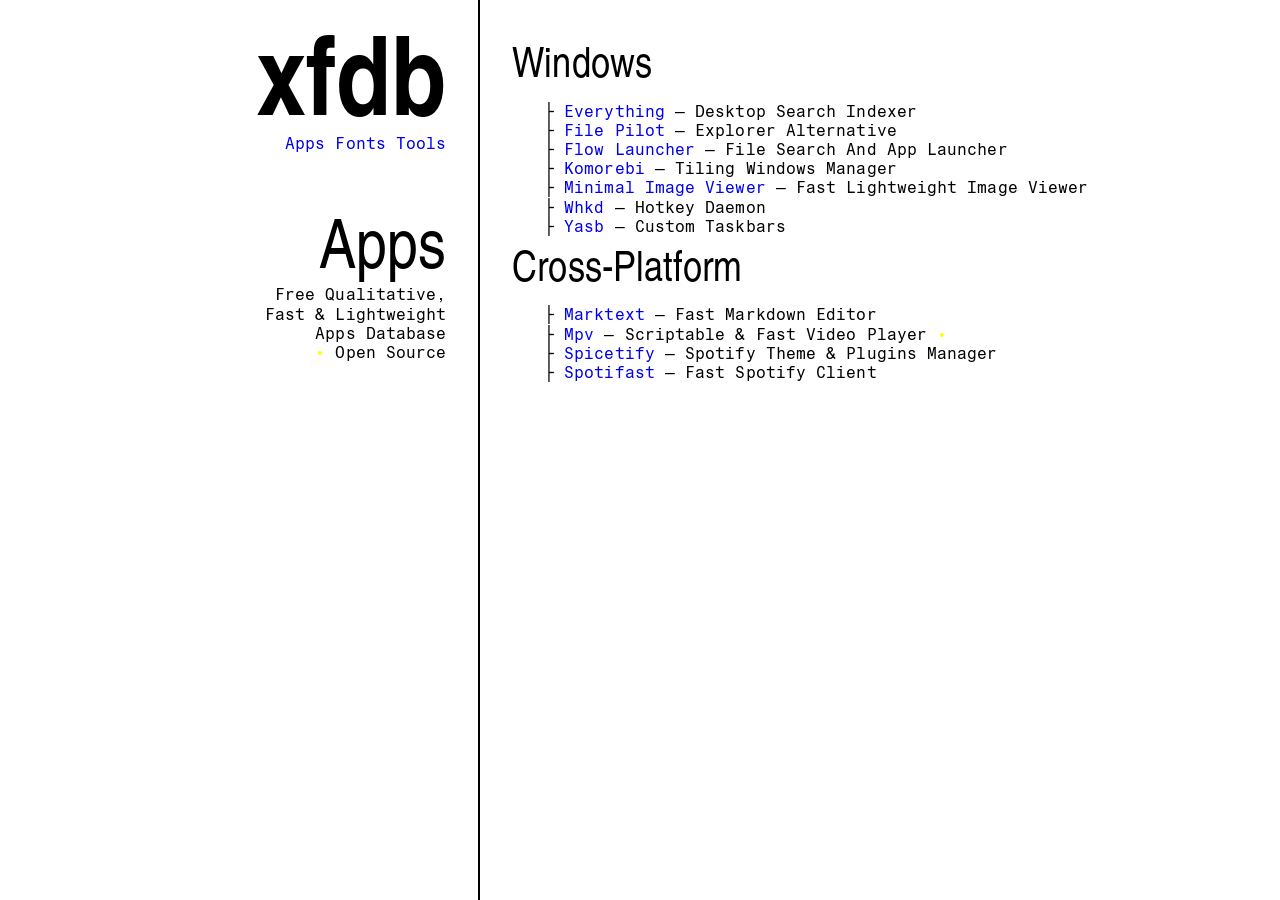
<file: apps.html>
<!DOCTYPE html>
<html lang="fr">

<head>
  <meta charset="UTF-8">
  <meta name="viewport" content="width=device-width, initial-scale=1.0">
  <title>xfdb</title>
  <link rel="icon" type="image/x-icon" href="img/favicon.svg" />
  <link rel="stylesheet" href="style.css">
</head>

<body>

  <header>
    <div class="title-menu">
      <a href="index.html">
        <div class="title">xfdb</div>
      </a>
      <div class="header-links">
        <a href="apps.html">apps</a>
        <a href="fonts.html">fonts</a>
        <a href="tools.html">tools</a>
      </div>
    </div>
    <div class="page">
      <h1>Apps</h1>
      <p class="subtitle">Free qualitative, fast & lightweight apps database <br/><span class="os">•</span> open source</p>
    </div>
  </header>
  <main class="fonts">
    <h2>windows</h2>
    <ul>
      <li><a href="https://www.voidtools.com/" target="_blank">everything</a> — desktop search indexer</li>
      <li><a href="https://filepilot.tech/" target="_blank">file pilot</a> — explorer alternative</li>
      <li><a href="https://www.flowlauncher.com/" target="_blank">flow launcher</a> — file search and app launcher</li>
      <li><a href="https://github.com/lgug2z/komorebi" target="_blank">komorebi</a> — tiling windows manager</li>
      <li><a href="https://github.com/deminimis/minimalimageviewer" target="_blank">minimal image viewer</a> — fast lightweight image viewer</li>
      <li><a href="https://github.com/LGUG2Z/whkd" target="_blank">whkd</a> — hotkey daemon</li>
      <li><a href="https://yasb.dev/" target="_blank">yasb</a> — custom taskbars</li>
    </ul>
    <h2>cross-platform</h2>
    <ul>
      <li><a href="https://github.com/marktext/marktext" target="_blank">marktext</a> — fast markdown editor</li>
      <li><a href="https://mpv.io/" target="_blank">mpv</a> — scriptable & fast video player <span class="os">•</span></li>
      <li><a href="https://spicetify.app/" target="_blank">spicetify</a> — spotify theme & plugins manager</li>
      <li><a href="https://github.com/crmne/spotifast" target="_blank">spotifast</a> — fast spotify client</li>
    </ul>
  </main>
</body>

</html>
</file>
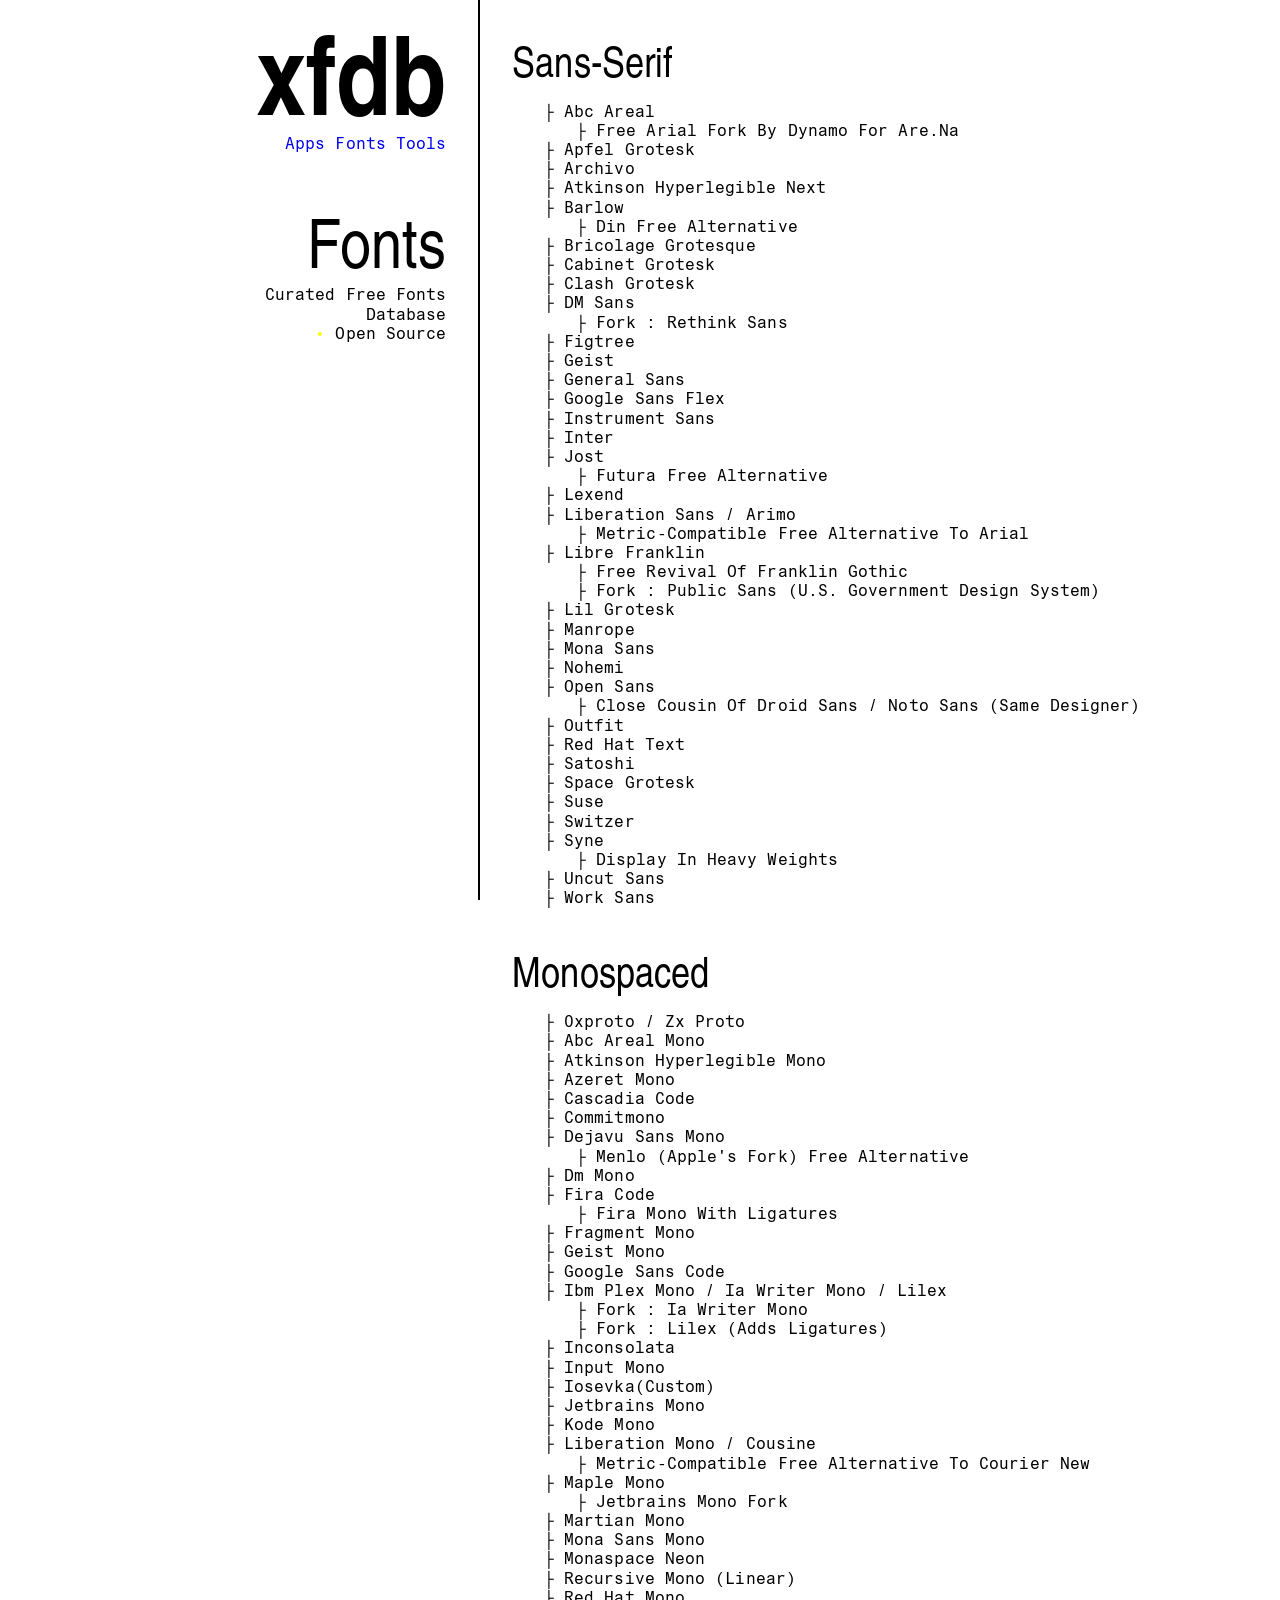
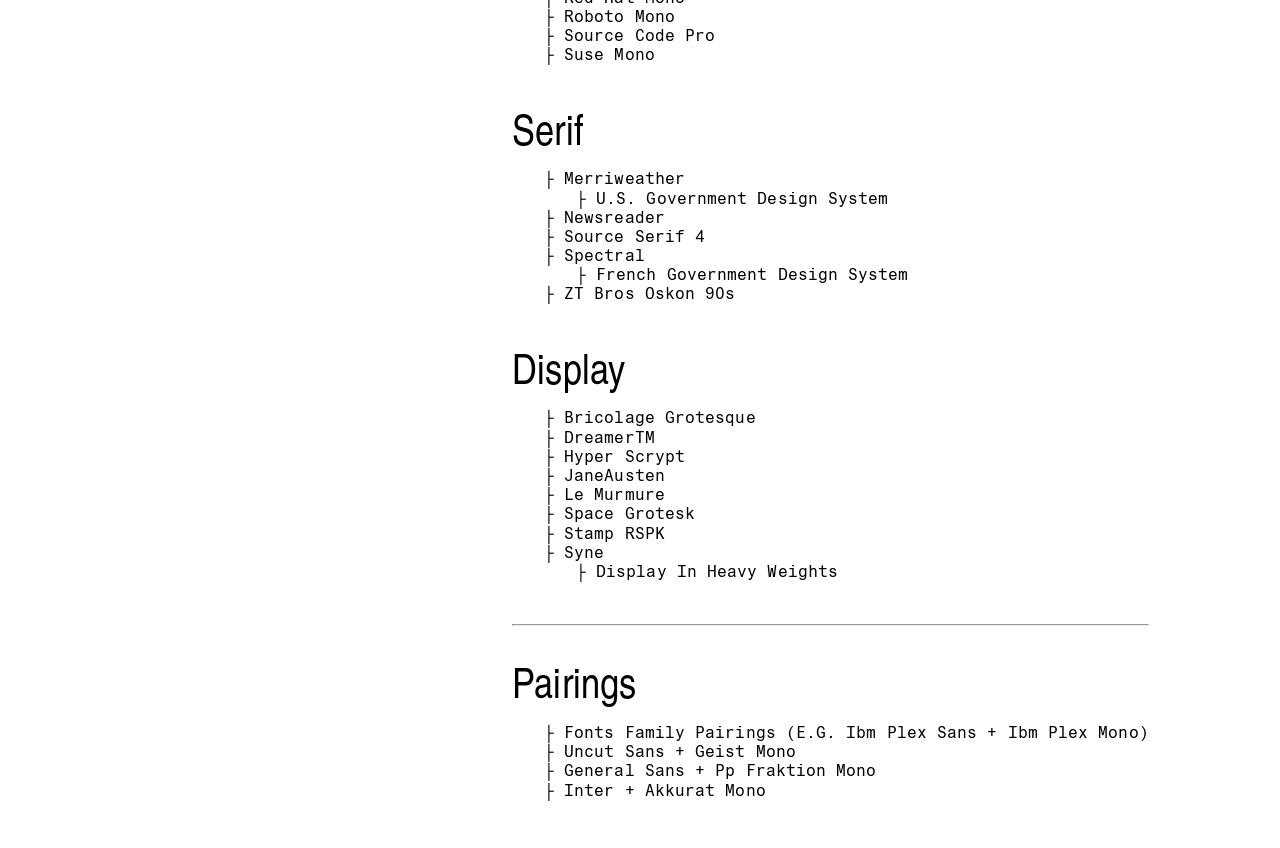
<file: fonts.html>
<!DOCTYPE html>
<html lang="fr">

<head>
  <meta charset="UTF-8">
  <meta name="viewport" content="width=device-width, initial-scale=1.0">
  <title>xfdb</title>
  <link rel="icon" type="image/x-icon" href="img/favicon.svg" />
  <link rel="stylesheet" href="style.css">
</head>

<body>

  <header>
    <div class="title-menu">
      <a href="index.html">
        <div class="title">xfdb</div>
      </a>
      <div class="header-links">
        <a href="apps.html">apps</a>
        <a href="fonts.html">fonts</a>
        <a href="tools.html">tools</a>
      </div>
    </div>
    <div class="page">
      <h1>Fonts</h1>
      <p class="subtitle">curated free fonts database <br/><span class="os">•</span> open source</p>
    </div>
  </header>
  <main class="fonts">
    <h2>Sans-serif</h2>
    <ul>
      <li>abc areal
        <ul><li>free arial fork by dynamo for are.na</li></ul>
      </li>
      <li>apfel grotesk</li>
      <li>archivo</li>
      <li>atkinson hyperlegible next</li>
      <li>barlow
        <ul>
          <li>din free alternative</li>
        </ul>
      </li>
      <li>bricolage grotesque</li>
      <li>cabinet grotesk</li>
      <li>clash grotesk</li>
      <li>DM Sans
        <ul>
          <li>fork : rethink sans</li>
        </ul>
      </li>
      <li>figtree</li>
      <li>Geist</li>
      <li>general sans</li>
      <li>google sans flex</li>
      <li>instrument sans</li>
      <li>Inter</li>
      <li>jost
        <ul>
          <li>futura free alternative</li>
        </ul>
      </li>
      <li>lexend</li>
      <li>liberation sans / arimo
        <ul><li>metric-compatible free alternative to arial</li></ul>
      </li>
      <li>libre franklin
        <ul>
          <li>free revival of franklin gothic</li>
          <li>fork : public sans (u.s. government design system)</li>
        </ul>
      </li>
      <li>lil grotesk</li>
      <li>manrope</li>
      <li>mona sans</li>
      <li>nohemi</li>
      <li>open sans
        <ul><li>close cousin of droid sans / noto sans (same designer)</li></ul>
      </li>
      <li>outfit</li>
      </li>
      <li>red hat text</li>
      <li>satoshi</li>
      <li>space grotesk</li>
      <li>suse</li>
      <li>switzer</li>
      <li>syne
        <ul>
          <li>display in heavy weights</li>
        </ul>
      </li>
      <li>Uncut sans</li>
      <li>work sans</li>
    </ul><br />
    <h2>Monospaced</h2>
    <ul>
      <li>0xproto / zx proto</li>
      <li>abc areal mono</li>
      <li>Atkinson Hyperlegible Mono</li>
      <li>azeret mono</li>
      <li>cascadia code</li>
      <li>commitmono</li>
      <li>dejavu sans mono
        <ul><li>menlo (apple's fork) free alternative</li></ul>
      </li>
      <li>dm mono</li>
      <li>fira code
        <ul><li>fira mono with ligatures</li></ul>
      </li>
      <li>fragment mono</li>
      <li>geist mono</li>
      <li>google sans code</li>
      <li>ibm plex mono / ia writer mono / lilex
        <ul>
          <li>fork : ia writer mono</li>
          <li>fork : lilex (adds ligatures)</li>
        </ul>
      </li>
      <li>inconsolata</li>
      <li>input mono</li>
      <li>iosevka(custom)</li>
      <li>jetbrains mono</li>
      <li>kode mono</li>
      <li>liberation mono / cousine
        <ul><li>metric-compatible free alternative to courier new</li></ul>
      </li>
      <li>maple mono
        <ul><li>jetbrains mono fork</li></ul>
      </li>
      <li>martian mono</li>
      <li>mona sans mono</li>
      <li>monaspace neon</li>
      <li>recursive mono (linear)</li>
      <li>red hat mono</li>
      <li>roboto mono</li>
      <li>source code pro</li>
      <li>suse mono</li>
    </ul><br />
    <h2>Serif</h2>
    <ul>
      <li>merriweather
        <ul><li>u.s. government design system</li></ul>
      </li>
      <li>newsreader</li>
      <li>source serif 4</li>
      <li>spectral
        <ul><li>french government design system</li></ul>
      </li>
      <li>ZT Bros Oskon 90s</li>
    </ul><br />
    <h2>Display</h2>
    <ul>
      <li>bricolage grotesque</li>
      <li>DreamerTM</li>
      <li>hyper scrypt</li>
      <li>JaneAusten</li>
      <li>le murmure</li>
      <li>space grotesk</li>
      <li>Stamp RSPK</li>
      <li>syne
        <ul>
          <li>display in heavy weights</li>
        </ul>
      </li>
    </ul><br />
    <hr><br />
    <h2>Pairings</h2>
    <ul>
      <li>fonts family pairings (e.g. ibm plex sans + ibm plex mono)</li>
      <li>Uncut Sans + Geist mono</li>
      <li>general sans + pp fraktion mono</li>
      <li>inter + akkurat mono</li>
    </ul>
  </main>
</body>

</html>
</file>
<file: style.css>
/* ---------- abc areal mono ---------- */
@font-face {
  font-family: "abc areal mono";
  src: url("fonts/ABCArealMono-Regular.woff2") format("woff2");
  font-weight: 400;
  font-style: normal;
  font-display: swap;
}

/* ---------- texgyreheros ---------- */
@font-face {
  font-family: "texgyreheros";
  src: url('fonts/texgyreheros-regular.woff2') format('woff2');
  font-weight: 400;
  font-style: normal;
  font-display: swap;
}

@font-face {
  font-family: "texgyreheros";
  src: url("fonts/texgyreheros-italic.woff2") format("woff2");
  font-weight: 400;
  font-style: italic;
  font-display: swap;
}

@font-face {
  font-family: "texgyreheros";
  src: url("fonts/texgyreheros-bold.woff2") format("woff2");
  font-weight: 700;
  font-style: normal;
  font-display: swap;
}

@font-face {
  font-family: "texgyreheros";
  src: url("fonts/texgyreheros-bolditalic.woff2") format("woff2");
  font-weight: 700;
  font-style: italic;
  font-display: swap;
}

/* ---------- texgyreheros condensed ---------- */
@font-face {
  font-family: "texgyreheroscn";
  src: url("fonts/texgyreheroscn-regular.woff2") format("woff2");
  font-weight: 400;
  font-style: normal;
  font-display: swap;
}

@font-face {
  font-family: "texgyreheroscn";
  src: url("fonts/texgyreheroscn-italic.woff2") format("woff2");
  font-weight: 400;
  font-style: italic;
  font-display: swap;
}

@font-face {
  font-family: "texgyreheroscn";
  src: url("fonts/texgyreheroscn-bold.woff2") format("woff2");
  font-weight: 700;
  font-style: normal;
  font-display: swap;
}

@font-face {
  font-family: "texgyreheroscn";
  src: url("fonts/texgyreheroscn-bolditalic.woff2") format("woff2");
  font-weight: 700;
  font-style: italic;
  font-display: swap;
}

:root {
  --sans:  "texgyreheros", "arial", "helvetica", system-ui, sans-serif;
  --title: "texgyreheroscn", "arial Narrow", "helvetica narrow", system-ui, sans-serif;
  --mono: "abc areal mono", monospace;
  --fontsize: 1rem;
  --roundness: 0px;
  --fg-muted: color-mix(in srgb, var(--fg) 33%, transparent);
  --fg: black;
  --bg: white;
  --bl: #0000EE;
  --re: red;
  --gr: green;
  --ye: yellow;
  --pi: pink;
  font-weight: 600;
  letter-spacing: 0.005em;
}

@media (prefers-color-scheme: dark) {
  :root {
    --fg: white;
    --bg: black;
    --bl: #9e9eff;
    font-weight: 400;
    letter-spacing: 0;
  }
}

body {
  font: var(--fontsize)/1.2 var(--mono);
  background: var(--bg);
  color: var(--fg);
  display: grid;
  grid-template-columns: 1fr 3fr;
  margin: 0;
  text-transform: capitalize;
}
@media (max-width: 1250px) {
  body {
    display: grid;
  grid-template-columns: 1fr;
    grid-template-rows: 1fr auto;
  }
}
a {
  color: var(--bl);
  text-decoration: none;
}

a:hover {
  color: var(--bg);
  background-color: var(--bl);
  /* transition: all 0.2s ease-in-out; */
}

h1 {
  font: 400 4.25rem/1 var(--title);
  margin: 0;
}
h2 {
  font-family: var(--title);
  font-weight: 400;
  font-size: 2.62rem;
  line-height: 0em;
}
h3 {
  font-family: var(--title);
  font-weight: 400;
  font-size: 1.62rem;
  line-height: 0em;
  padding-left: 1rem;
}

ul {
  list-style-type: none;
  padding-left: 2rem;
}
ul li::before {
  content: '├ ';
}

hr {
  color: var(--fg);
}

main {
  padding: 2rem;
  width: fit-content;
}

header {
  position: sticky;
  top: 0;
  z-index: 5;
  height: 100vh;
  text-align: right;
  display: flex;
  flex-direction: column;
  align-items: end;
  border-right: 2px solid var(--fg);
  margin-left: 16rem;
}

header .title-menu {
  display: flex;
  flex-direction: column;
  margin-top: 2rem;
  margin-right: 2rem;
  width: fit-content;
}

header .title {
  font: 700 6.89rem/1 var(--title);
  text-transform: lowercase;
  color: var(--fg);
}

header .title-menu > a:first-child {
  background-color: transparent;
}

header .header-links {
  margin-top: -0.5rem;
}

header .page {
  display: flex;
  flex-direction: column;
  margin-top: 4rem;
  margin-right: 2rem;
}

header .page p {
  margin: 0;
}

@media (max-width: 1250px) {
  header {
    display: flex;
    flex-direction: row;
    height: fit-content;
    margin: 0;
    padding: 2rem;
    background-color: var(--bg);
  }
  header .title {
    font-size: 4.25rem;
  }
  header h1 {
    font-size: 2.62rem;
  }
  header .title-menu, header .page {
    margin-top: 0;
  }
  h2 {
    font-size: 1.62rem;
  }
  h3 {
    font-size: 1em;
  }
}

.os {
  color: var(--ye);
}

/* LANDING PAGE */
#lp {
  display: grid;
  place-items: center;
  min-height: 100vh;
  grid-template-columns:auto;
  margin: 0;
}
#lp-box {
  text-align: center;
  width: 25%;
  margin-top: -14rem;
}

/* Hide scrollbar for Chrome, Safari and Opera */
.example::-webkit-scrollbar {
  display: none;
}

/* Hide scrollbar for IE, Edge and Firefox */
.example {
  -ms-overflow-style: none;
  /* IE and Edge */
  scrollbar-width: none;
  /* Firefox */
}
</file>
